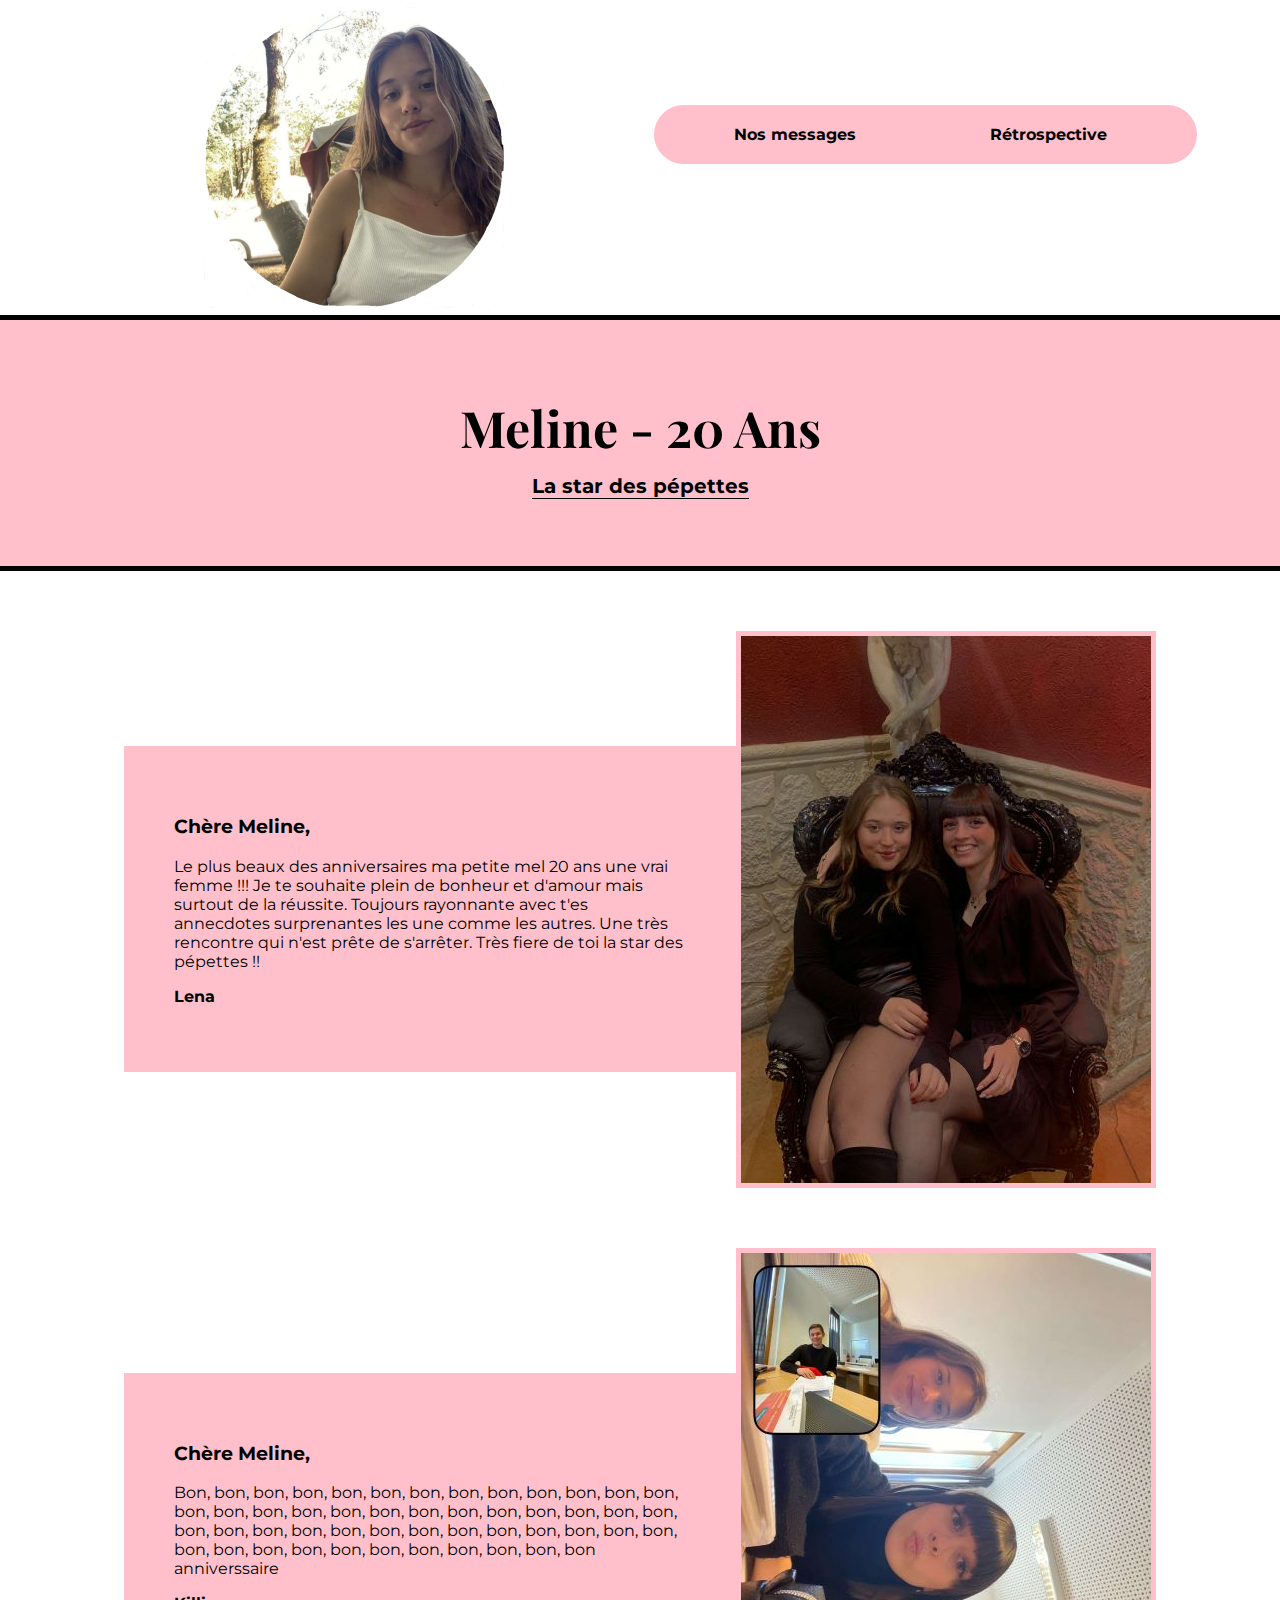
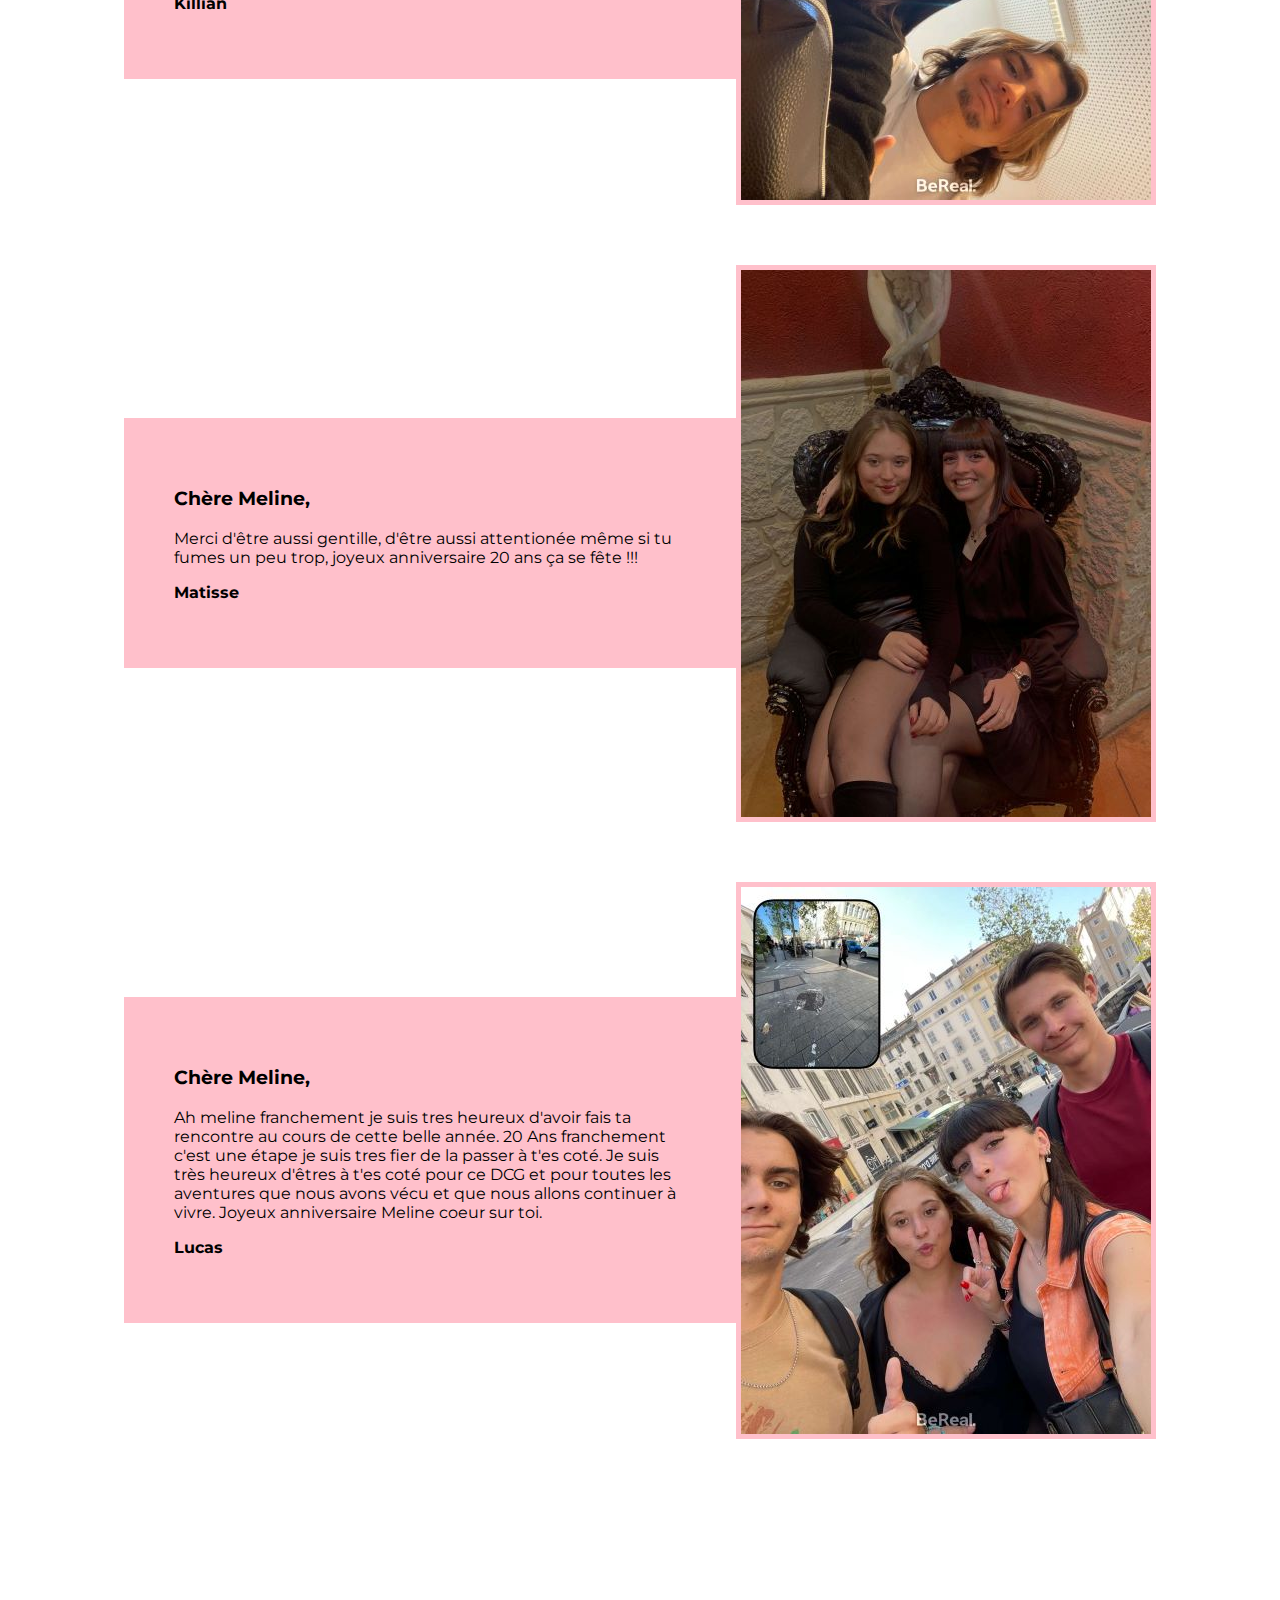
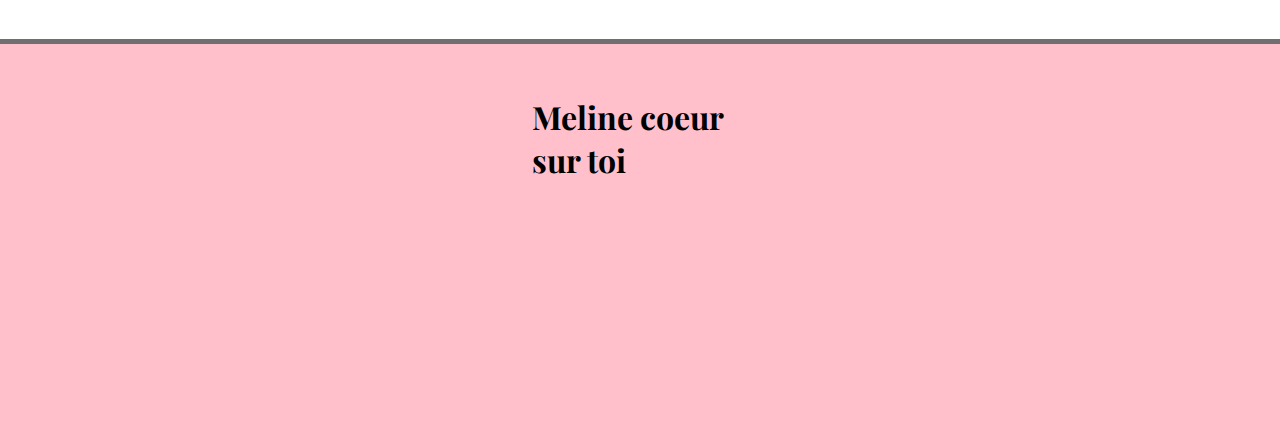
<file: index.html>
<html lang="fr">
<head>
    <meta charset="UTF-8">
    <meta name="viewport" content="width=device-width, initial-scale=1.0">
    <title>Meline - La star</title>
    <meta charset="utf-8">
    <link rel="stylesheet" href="style.css">
    <script type="text/javascript", source="script.js", defer></script>
</head>
<body>

    <nav>
        <img class="melpp" src="image/melpp.png">
        <div class="onglets">
            <div class="deronglets">
            <a href="index.html">Nos messages</a>
            <a href="4mois.html">Rétrospective</a>
            </div>
        </div>
    </nav>

    <header>
        <h1>Meline - 20 Ans</h1>
        <h4>La star des pépettes</h4>
    </header>

    <body>

        <div class="ligne-haute">


                <div class="gauche">
                    <h3>Chère Meline,</h3>
                    
                    <p>Le plus beaux des anniversaires ma petite mel 20 ans une vrai femme !!! Je te souhaite plein de bonheur et d'amour mais surtout de la réussite. Toujours rayonnante avec t'es annecdotes surprenantes les une comme les autres. Une très rencontre qui n'est prête de s'arrêter. Très fiere de toi la star des pépettes !!</p>
                    <div class="signature">
                        <p>Lena</p>
                    </div>
            </div>
            <div class="droite">
               
               <img src="image/mellenasiege.jpg", class="ceinture1">
               
            </div>
        </div>
    </div>

       <div class="ligne-bas">
            

                <div class="gauche">
                    <h3>Chère Meline,</h3>

                    <p>Bon, bon, bon, bon, bon, bon, bon, bon, bon, bon, bon, bon, bon, bon, bon, bon, bon, bon, bon, bon, bon, bon, bon, bon, bon, bon, bon, bon, bon, bon, bon, bon, bon, bon, bon, bon, bon, bon, bon, bon, bon, bon, bon, bon, bon, bon, bon, bon, bon, bon anniverssaire</p>

                    <div class="signature">
                        <p>Killian</p>
                    </div>

                </div>

           <div class="droite">
                <img src="image/killian.jpg">


                
            </div>


        </div>

        <div class="ligne-bas">
            

            <div class="gauche">
                <h3>Chère Meline,</h3>

                <p>Merci d'être aussi gentille, d'être aussi attentionée
                   même si tu fumes un peu trop, joyeux anniversaire 20 ans ça se fête !!!

                </p>

                <div class="signature">
                    <p>Matisse</p>
                </div>

            </div>

       <div class="droite">
            <img src="image/mellenasiege.jpg">


            
        </div>


    </div>

    <div class="ligne-bas">
            

        <div class="gauche">
            <h3>Chère Meline,</h3>

            <p>Ah meline franchement je suis tres heureux d'avoir fais ta rencontre au cours de cette belle année. 20 Ans franchement c'est une étape je suis tres fier de la passer à t'es coté. Je suis très heureux d'êtres à t'es coté pour ce DCG et pour toutes les aventures que nous avons vécu et que nous allons continuer à vivre. Joyeux anniversaire Meline coeur sur toi.</p>

            <div class="signature">
                <p>Lucas</p>
            </div>

        </div>

   <div class="droite">
        <img src="image/lucas.jpg">

</div>
        
    </div>

        <div class="bas"></div>
       
      <footer>

        <h1>Meline coeur sur toi</h1>
        <div class="services">
            
            <div class="service">
                <h3>Free Delivery</h3>
                <p>Delivery is free worldwide as we wanted our belts to be accessible even for people who live on the other side of the world.</p>
            </div>

            <div class="service">
                <h3>Online payment</h3>
                <p>We have set up a secure online payment system so that you can pay securely on our website.</p>
            </div>

        </div>

        <p id="contact">Contact : 08 19 17 278 1 | &copy; 2021, Belt of Tire.</p>
    </footer>

    </body>


</html>
</file>
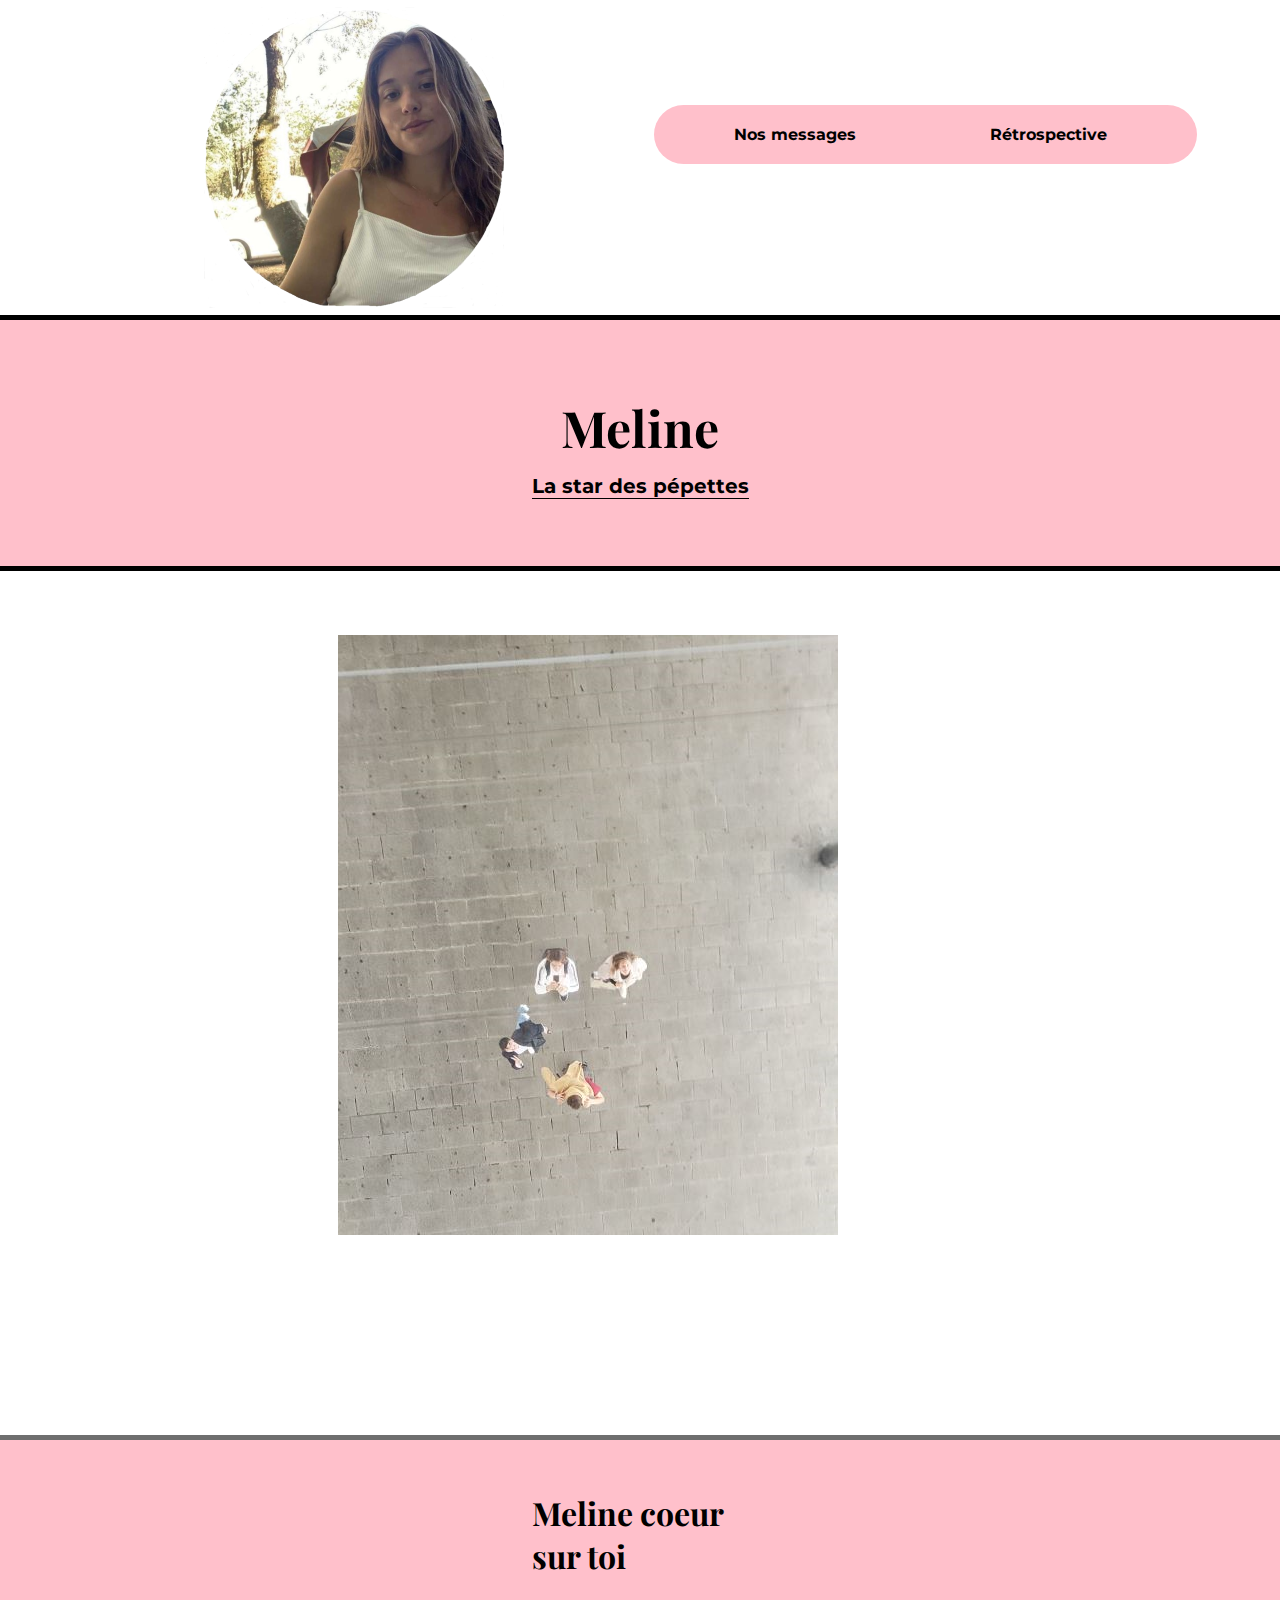
<file: 4mois.html>
<html lang="fr">

<head>
    <meta charset="UTF-8">
    <meta name="viewport" content="width=device-width, initial-scale=1.0">
    <title>Meline - La star</title>
    <meta charset="utf-8">
    <link rel="stylesheet" href="style.css">
    <script type="text/javascript" , source="script.js" defer></script>
</head>

<body>

    <nav>
        <img class="melpp" src="image/melpp.png">
        <div class="onglets">
                <div class="deronglets">
            <a href="index.html">Nos messages</a>
            <a href="4mois.html">Rétrospective</a>
                </div>
        </div>
    </nav>

    <header>
        <h1>Meline</h1>
        <h4>La star des pépettes</h4>

    </header>

    <body>

        <div class="content2">

            <div class="slides">
        
            <div class="slider">
                <div class="slides">

                    <div class="slide">
                        <img src="image/slide1.png" />

                
                    </div>
                    <div class="slide"><img src="image/slide2.png" />
                    </div>
                    <div class="slide"><img src="image/slide3.png" />
                    </div>
                    <div class="slide"><img src="image/slide4b.png" />
                    </div>

                </div>

            </div>
        </div>
    </div>
    
    <div class="bas"></div>


    <footer>

        <h1>Meline coeur sur toi</h1>
        <div class="services">
            
            <div class="service">
                <h3>Free Delivery</h3>
                <p>Delivery is free worldwide as we wanted our belts to be accessible even for people who live on the other side of the world.</p>
            </div>

            <div class="service">
                <h3>Online payment</h3>
                <p>We have set up a secure online payment system so that you can pay securely on our website.</p>
            </div>

        </div>

        <p id="contact">Contact : 08 19 17 278 1 | &copy; 2021, Belt of Tire.</p>
    </footer>



</body>


</html>
</file>
<file: style.css>
@import url('https://fonts.googleapis.com/css2?family=Montserrat&display=swap');
@import url('https://fonts.googleapis.com/css2?family=Playfair+Display:wght@600&display=swap');
html{
    scroll-behavior: smooth;
}
body{
    margin: 0px;
    padding: 0px;
    font-family: 'Montserrat', sans-serif;
}
nav{
    display:flex;
    flex-wrap:wrap;
    justify-content: center;
    align-items: center;
    height: 315px;
    width: 1400px;
}
nav h1{
    color: black;
    font-family: 'Playfair Display', serif;
    font-size: 40px;
}
nav .onglets{
    margin-top: 3px;
    margin-left: 150px;
    margin-bottom: 50px;
}
nav .onglets a{
    text-decoration: none;
    color: black;
    padding: 60px;
    margin-right: 10px;
    font-weight: bold;
    padding-bottom: 5px;
}

header{
    display: flex;
    flex-direction: column;
    align-items: center;
    background: pink;
    background-size: cover;
    color: black;
    padding: 40px;
    border-top: 5px solid black;
    border-bottom: 5px solid black;
}
header h1{
    font-family: 'Playfair Display', serif;
    font-size: 50px;
}
.signature p{
    font-weight: bold;
}
header h4{
    margin-top: -20px;
    font-size: 20px;
    text-align: center;
    border-bottom: 1px solid black;
}

.main{
    margin-top: 60px;
    display: flex;
    flex-direction: column;
    align-items: center;
}

.main .content .card{
    display: flex;
    flex-wrap: wrap;
    justify-content: center;
    margin-bottom:20px;
}
.main .content .card .left{
   flex: 0 0 30%;
   padding: 20px;
   background-color:black;
   color:#fff;
}
.main .content .card .right img{
    height:300px;
    width: 400px;
    margin-top: 5px;
}
.ligne-haute{
    display: flex;
    margin-top: 60px;
    flex-wrap: wrap;
    align-items: center;
    justify-content: center;
}
.deronglets{
    background-color: pink;
    padding: 20px;
   /* border: 0px solid black; */
    border-radius: 30px;
}
.gauche{
    background-color: pink;
    color: black;
    flex: 0 0 40%;
    padding: 50px;
}
.droite{
    flex: 0 0 5%;
    border: 5px solid pink;

}
.ligne-bas{
    display: flex;
    margin-top: 60px;
    flex-wrap: wrap;
    align-items: center;
    justify-content: center;
}
.bas{
    margin-top: 200px;
}
.content2{
    display: flex;
    flex-wrap: wrap;
    align-items: center;
    justify-content: center;
    margin-top: 5%;
    margin-left: 70%;
}
.slide{
    animation: glisse 15s infinite;
}
.slides{
    width: calc(500px*3);
}
.slider{
    height: 600px;
    overflow: hidden;
}

@keyframes glisse{
    0%{
        transform: translateY(0);
    }
    5%{
        transform: translateX(0);
    }
    15%{
        transform: translateY(-600px);
    }
    25%{
        transform: translateY(-600px);
    }
    35%{
        transform: translateY(-1200px);
    }
    50%{
        transform: translateY(-1200px);
    }
    65%{
        transform: translateY(-1800px);
    }
    75%{
        transform: translateY(-1800px);
    }
    100%{
        transform: translateY(0);
    }
}

footer{
    margin-top: 40px;
    border-top: 5px solid #6f6f6f;
    background-color: rgb(0, 0, 0);
    color: #fff;
    padding: 30px 100px;;
}
footer h1{
    font-family: 'Playfair Display', serif;
    border-bottom: 1px solid pink;
    width: 20%;
    color: black;
    font-weight: bold;
    margin-left: 40%;
    padding-right: 150px;
    padding-bottom: 5px;
}
footer .services{
    margin-top: -10px;
    display:flex;
    flex-wrap:wrap;
    color: black;
    background-color: pink;
}
footer .services .service{
    margin-right: 30px;
    color: pink;
}
footer .services .service p{
    max-width: 300px;
}
footer #contact{
    color: pink;
}
footer{
    background-color: pink;
    color: pink;
}

@media screen and (max-width:680px){
    nav .onglets {
        margin-left: 0px;
        margin-bottom: 20px;
    }
    .main .card {
        margin: 10px;
    }
    .main .content .card .right img{
        height:200px;
        width: 100%;
 
        margin-top: -0px;
    }
    .main .content .card{
        display: block;
    }

    footer{
        padding: 30px;
    }
}
</file>
